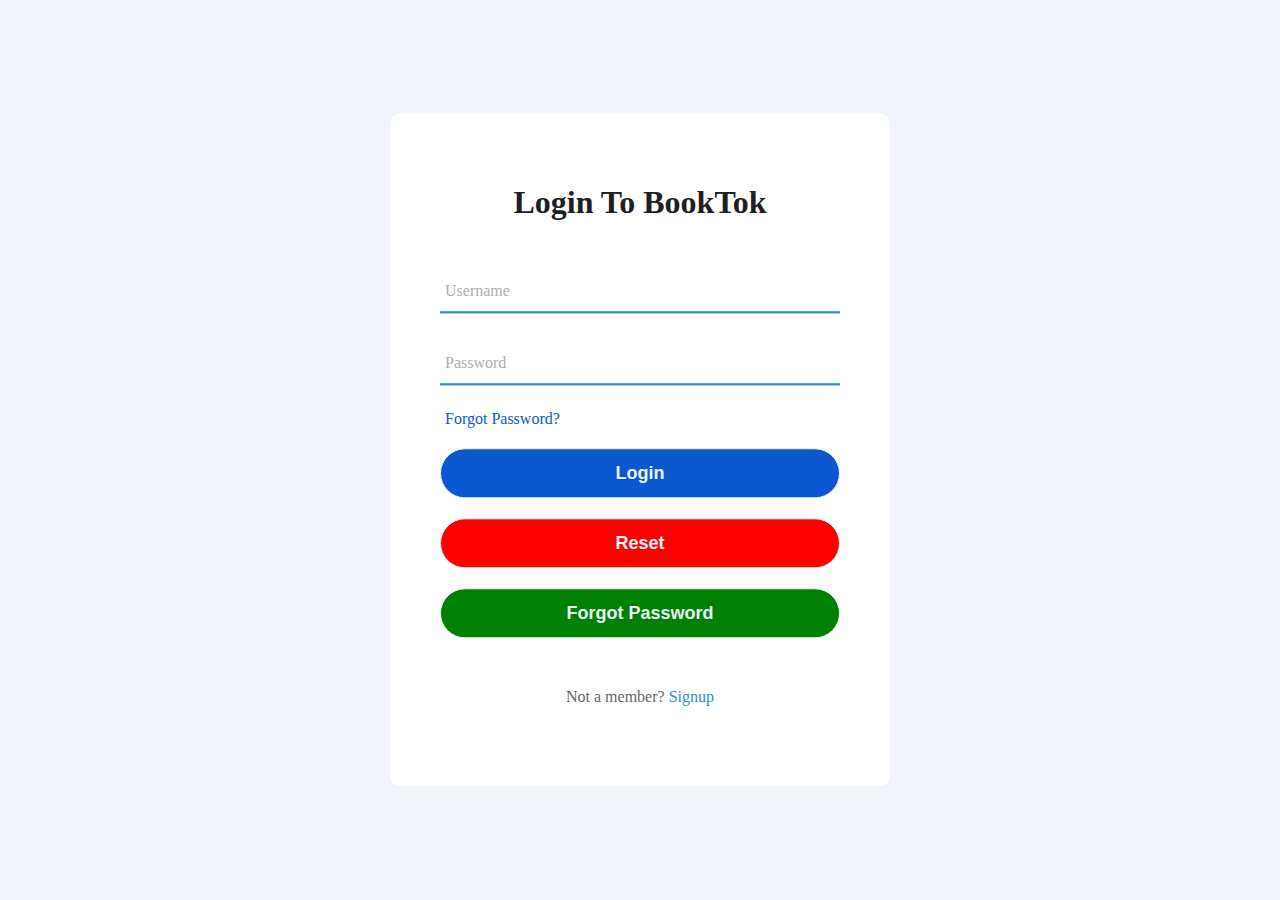
<file: index.html>
<!DOCTYPE html>
<html lang="en" dir="ltr">
    <head>
        <meta charset="utf-8">
        <title> Monika BookTok </title>
        <link rel="stylesheet" href="style.css">
    </head>
    <body>
        <div class="loginForm">
            <h1>Login To BookTok </h1>
            <form method="post">
                <div class="txt_field">
                    <input type="text" required>
                    <span></span>
                    <label>Username</label>
                </div>
                <div class="txt_field">
                    <input type="password" required>
                    <span></span>
                    <label>Password</label>
                </div>
                <div class="pass">Forgot Password?</div>
                <input id="buttonSubmit" class="buttonForm" type="button" value="Login">
                <input id="buttonReset" class="buttonForm" type="button" value="Reset">
                <input id="buttonForgotPassword" class="buttonForm" type="button" value="Forgot Password">
                <div class="signup_link">
                    Not a member? <a href="#">Signup</a>
                </div>
            </form>
        </div>
    </body>
</html>
</file>
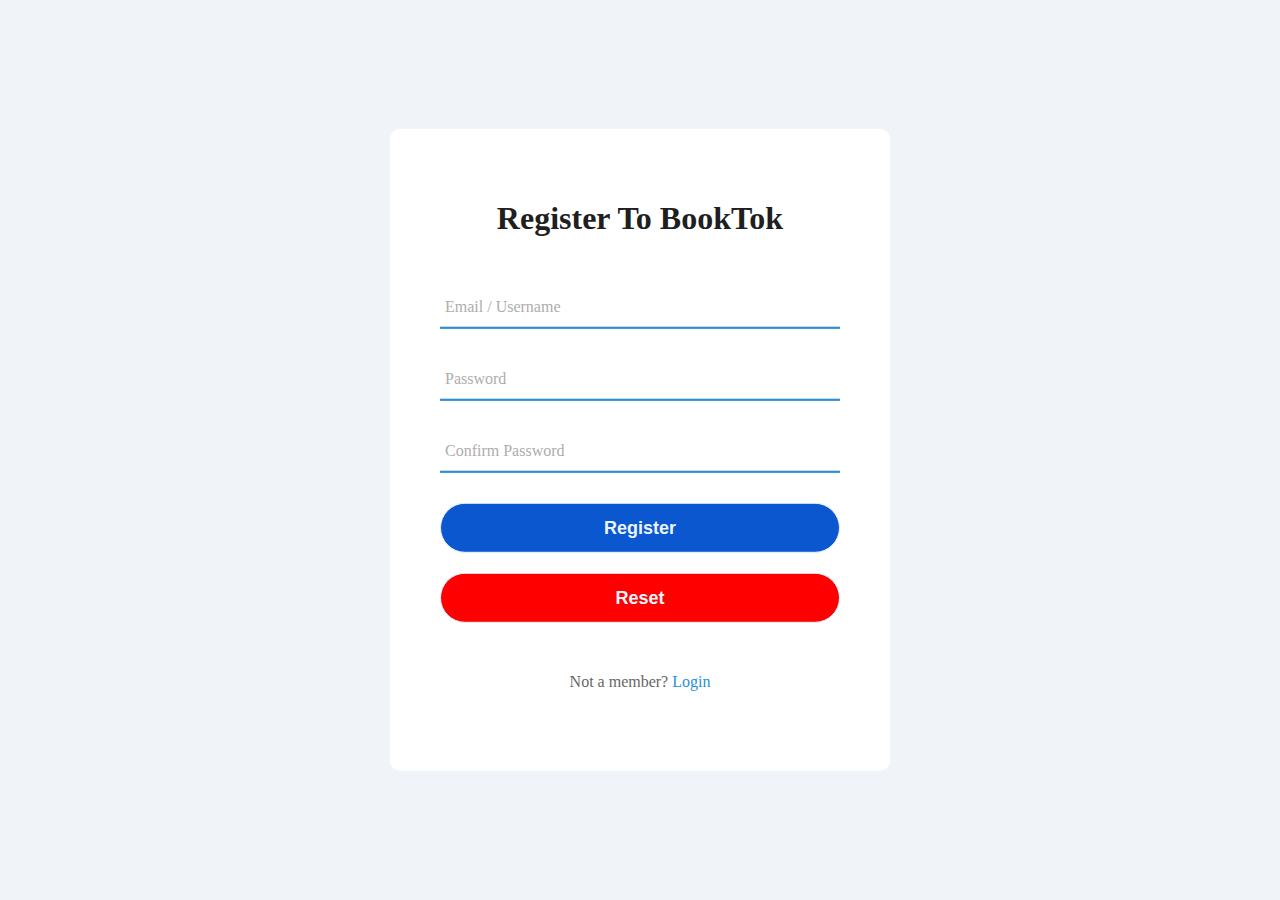
<file: signup.html>
<!DOCTYPE html>
<html lang="en" dir="ltr">
    <head>
        <meta charset="utf-8">
        <title> Register Monika BookTok </title>
        <link rel="stylesheet" href="style.css">
    </head>
    <body>
        <div class="loginForm">
            <h1>Register To BookTok </h1>
            <form method="post">
                <div class="txt_field">
                    <input type="email" required>
                    <span></span>
                    <label>Email / Username</label>
                </div>
                <div class="txt_field">
                    <input type="password" required>
                    <span></span>
                    <label>Password</label>
                </div>
                <div class="txt_field">
                    <input type="password" required>
                    <span></span>
                    <label>Confirm Password</label>
                </div>
                <input id="buttonRegister" class="buttonForm" type="button" value="Register">
                <input id="buttonReset" class="buttonForm" type="button" value="Reset">
                <div class="signup_link">
                    Not a member? <a href="index.html">Login</a>
                </div>
            </form>
        </div>
    </body>
</html>
</file>
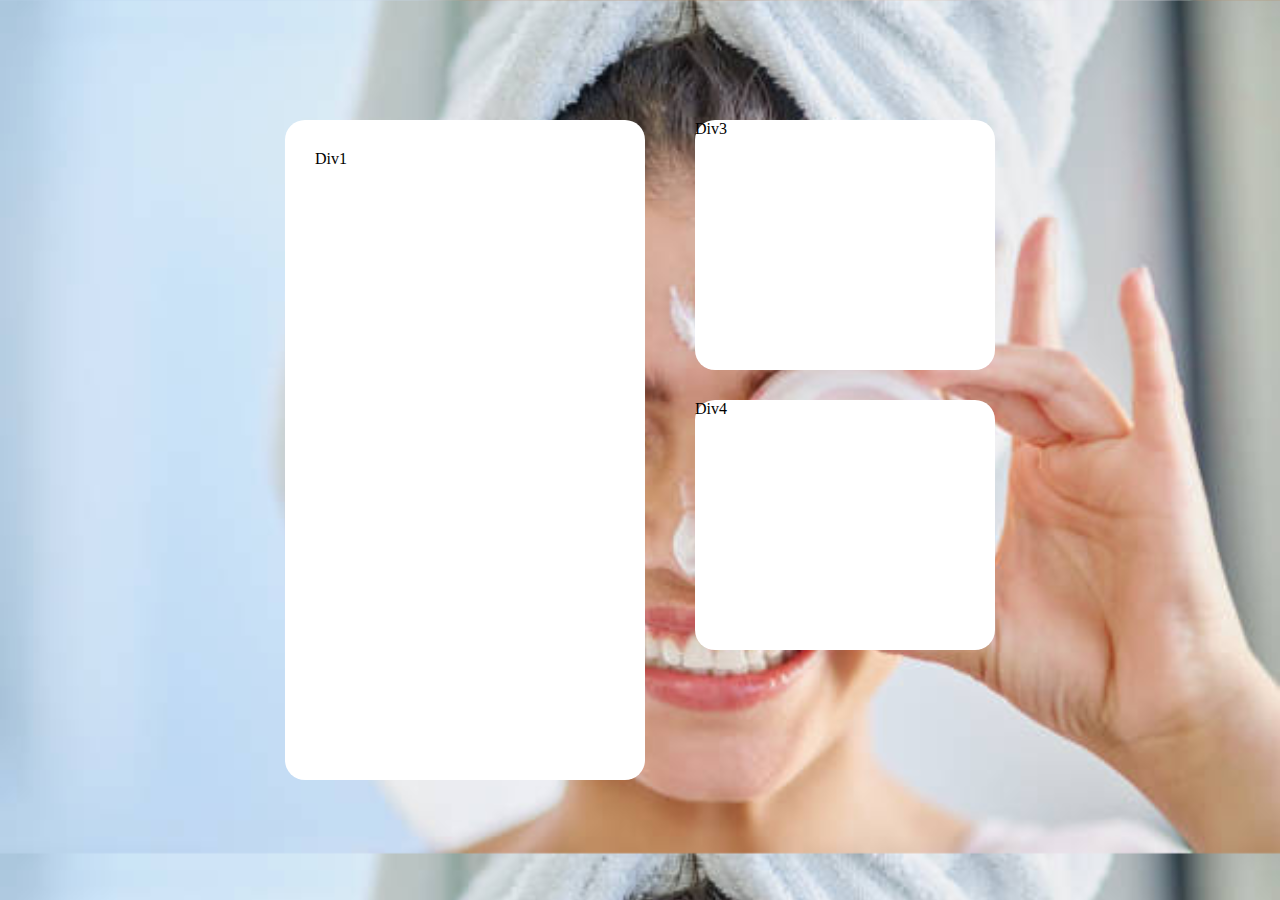
<file: productlist/productlist.html>
<!DOCTYPE html>
<html lang="en" dir="ltr">
  <head>
    <meta charset="utf-8" />
    <title>Monika BookTok</title>
    <link rel="stylesheet" href="productliststyle.css" />
  </head>
  <body>
    <div id="productListContainer">
      <div id="productList">Div1</div>
      <div id="orderSummary">
        <div class="orderSummaryItems">Div3</div>
        <div class="orderSummaryItems">Div4</div>
      </div>
    </div>
  </body>
</html>
</file>
<file: style.css>
body {
  margin: 0;
  padding: 0;
  font-family: "Times New Roman", Times, serif;
  background: #f0f4f9;
  height: 100vh;
  overflow: hidden;
}
.loginForm {
  position: absolute;
  top: 50%;
  left: 50%;
  transform: translate(-50%, -50%);
  width: 400px;
  background: #fff;
  border-radius: 10px;
  padding: 50px;
}
.loginForm h1 {
  text-align: center;
  padding: 0 0 20px 0;
  color: #1f1f1f;
}
.loginForm form {
  padding: 400;
  box-sizing: border-box;
}
form .txt_field {
  position: relative;
  border-bottom: 2px solid #adadad;
  margin: 30px 0;
}
.txt_field input {
  width: 100%;
  padding: 0 5px;
  height: 40px;
  font-size: 16px;
  border: none;
  background: none;
  outline: none;
}
.txt_field label {
  position: absolute;
  top: 50%;
  left: 5px;
  color: #adadad;
  transform: translateY(-50%);
  font-size: 16px;
  pointer-events: none;
  transition: 0.5s;
}
.txt_field span::before {
  content: "";
  position: absolute;
  top: 40px;
  left: 0;
  width: 100%;
  height: 2px;
  background: #2691d9;
  transition: 0.5s;
}

.pass {
  margin: -5px 0 20px 5px;
  color: #0b57d0;
  cursor: pointer;
}
.pass:hover {
  text-decoration: underline;
}

input[type="Submit"]:hover {
  border-color: #2691d9;
  transition: 0.5s;
}
.signup_link {
  margin: 30px 0;
  text-align: center;
  font-size: 16px;
  color: #666666;
}
.signup_link a {
  color: #2691d9;
  text-decoration: none;
}
.signup_link a:hover {
  text-decoration: underline;
}

.buttonForm {
  width: 100%;
  height: 50px;
  border: 1px solid;
  border-radius: 25px;
  font-size: 18px;
  color: #e9f4fb;
  font-weight: 700;
  cursor: pointer;
  outline: none;
  margin-bottom: 20px;
}

#buttonSubmit {
  background: #0b57d0;
}

#buttonReset {
  background: red;
}

#buttonRegister{
  background: #0b57d0;
}
#buttonForgotPassword {
  background: green;
}
</file>
<file: productlist/productliststyle.css>
body{
    background-image: url("cosm.jpg");
    background-size: cover;
}

#productListContainer {
  position: absolute;
  top: 50%;
  left: 50%;
  transform: translate(-50%, -50%);
  /* border-radius: 10px; */
  padding: 50px;
  border: none;
  display: flex;
  flex-wrap: nowrap;
}

#productList {
  width: 300px;
  height: 600px;
  margin-right: 50px;
  background-color: white;
  border-radius: 20px;
  padding: 30px;
}

#orderSummary {
  width: 300px;
  height: 600px;
}

.orderSummaryItems{
    background-color: white;
    border-radius: 20px;
    height: 250px;
    margin-bottom: 30px;
}
</file>
